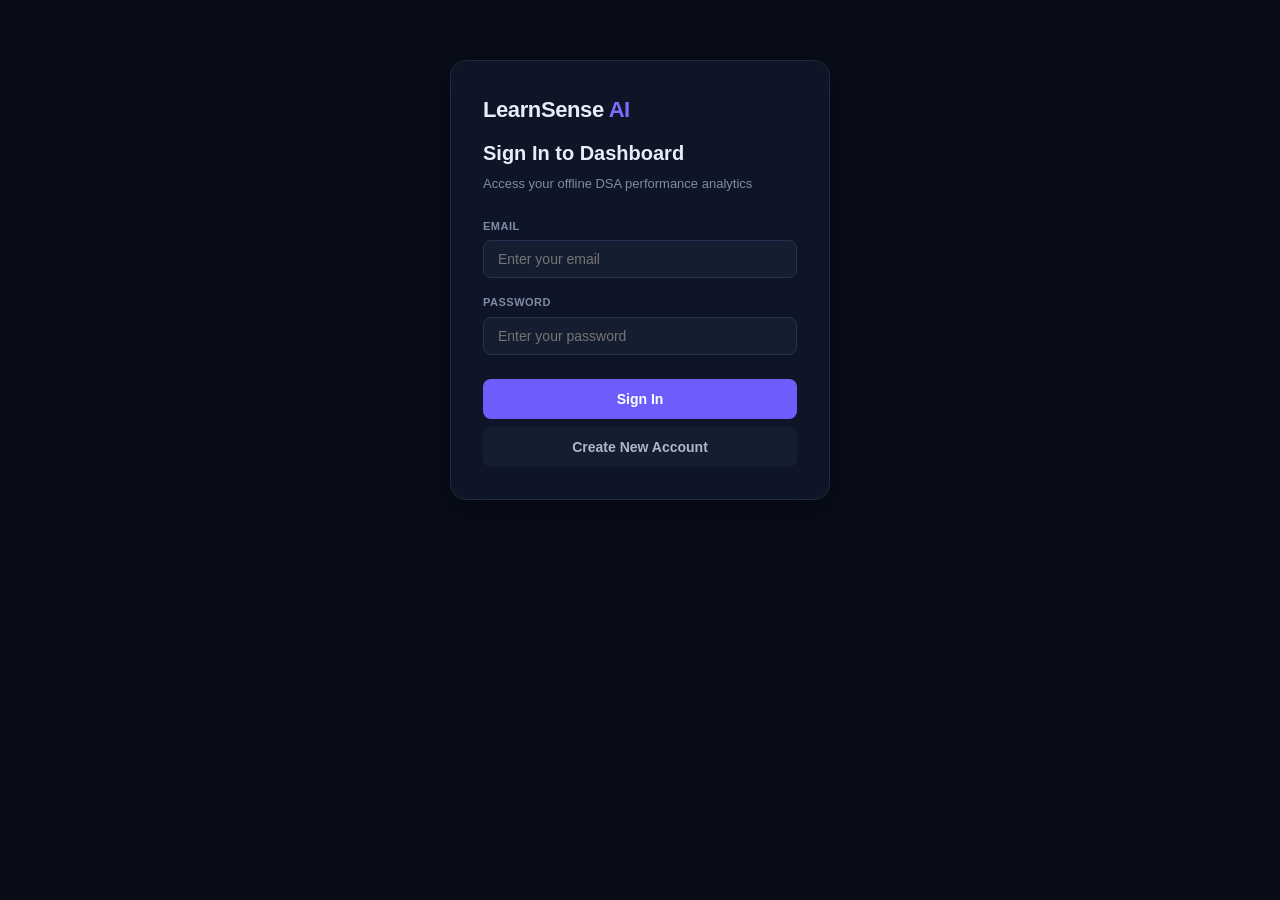
<file: dashboard/index.html>
<!doctype html>
<html lang="en">
  <head>
    <meta charset="utf-8" />
    <meta name="viewport" content="width=device-width, initial-scale=1.0" />
    <title>LearnSense AI Dashboard</title>
    <link rel="icon" type="image/png" href="icons/icon48.png" />
    <link rel="stylesheet" href="style.css" />
  </head>
  <body>
    <div class="app" id="app">
      <!-- HEADER -->
      <header>
        <div class="brand-wrap">
          <div class="brand">LearnSense <span>AI</span></div>
          <p>Your personal DSA learning analytics</p>
        </div>
        <div class="header-right">
          <button id="btn-download-pdf-header" class="primary sm" title="Download Complete Progress Report as PDF">📥 Export PDF Report</button>
          <span id="user" class="user-email">Loading...</span>
          <button id="logout" class="ghost">Logout</button>
        </div>
      </header>

      <!-- NAV TABS -->
      <nav class="tabs">
        <button class="tab active" data-tab="overview">Overview</button>
        <button class="tab" data-tab="skills">Skills</button>
        <button class="tab" data-tab="report">AI Report</button>
        <button class="tab" data-tab="problems">Problems</button>
        <button class="tab" data-tab="goals">Goals</button>
      </nav>

      <!-- MAIN CONTENT -->
      <main>
        <!-- ===== OVERVIEW TAB ===== -->
        <section id="tab-overview" class="tab-content active">
          <div class="overview-grid">
            <div class="left-col">
              <!-- Hero score card -->
              <div class="hero-card">
                <div class="hero-left">
                  <div class="skill-score-ring" id="hero-ring">
                    <div class="score-num" id="hero-score">—</div>
                    <div class="score-label" id="hero-tier">DSA Skill Score</div>
                  </div>
                </div>
                <div class="hero-right">
                  <div class="hero-stat">
                    <div class="hs-val" id="streak-val">0</div>
                    <div class="hs-lbl">Day streak 🔥</div>
                  </div>
                  <div class="hero-stat">
                    <div class="hs-val" id="solved-val">0</div>
                    <div class="hs-lbl">Problems solved</div>
                  </div>
                  <div class="hero-stat">
                    <div class="hs-val" id="accuracy-val">0%</div>
                    <div class="hs-lbl">Accuracy</div>
                  </div>
                  <div class="hero-actions">
                    <button id="refresh" class="primary sm">Refresh</button>
                    <button id="btn-download-pdf-hero" class="ghost sm" title="Download Report as PDF">📥 Report PDF</button>
                  </div>
                </div>
              </div>

              <!-- Stat cards -->
              <div class="stat-cards">
                <div class="scard">
                  <span>Total Attempts</span>
                  <strong id="stat-solved">0</strong>
                </div>
                <div class="scard">
                  <span>Correct attempts</span>
                  <strong class="good" id="stat-correct">0</strong>
                </div>
                <div class="scard">
                  <span>Wrong attempts</span>
                  <strong class="bad" id="stat-wrong">0</strong>
                </div>
                <div class="scard">
                  <span>Accuracy</span>
                  <strong id="stat-accuracy">0%</strong>
                </div>
              </div>

              <!-- Problems table -->
              <div class="panel">
                <div class="panel-head">
                  <h2>Problem performance</h2>
                  <span id="overview-status" class="muted"></span>
                </div>
                <div class="table-wrap">
                  <table>
                    <thead>
                      <tr>
                        <th class="col-problem">Problem</th>
                        <th class="col-num">Correct</th>
                        <th class="col-num">Wrong</th>
                        <th class="col-num">Total</th>
                        <th class="col-num">Accuracy</th>
                        <th class="col-complexity">Complexity</th>
                        <th class="col-date">Last solved</th>
                      </tr>
                    </thead>
                    <tbody id="overview-problems"></tbody>
                  </table>
                </div>
              </div>
            </div>

            <!-- Right panel: selected problem code & AI analysis -->
            <div class="right-col" id="code-panel">
              <div class="panel code-outer">
                <div class="panel-head">
                  <div>
                    <h2>Solution & AI Analysis</h2>
                    <span id="solution-meta" class="muted">Select a problem</span>
                  </div>
                  <button id="ai-reanalyze-btn" class="ghost sm" style="display:none;" title="Re-evaluate with AI">⚡ AI Analyze</button>
                </div>
                
                <!-- AI Complexity & Optimal Card -->
                <div id="ai-complexity-card" class="ai-complexity-card" style="display:none;">
                  <div class="optimality-banner" id="optimality-banner">
                    <span class="status-icon" id="opt-icon">✅</span>
                    <div class="status-text">
                      <strong id="opt-title">Optimal Solution</strong>
                      <p id="opt-subtitle">Your approach achieves the optimal theoretical complexity bounds.</p>
                    </div>
                  </div>

                  <div class="complexity-comparison-grid">
                    <div class="comp-box your-comp">
                      <span class="comp-label">Your Solution</span>
                      <div class="comp-metric">
                        <span class="comp-type">Time:</span>
                        <strong id="your-time-comp">—</strong>
                      </div>
                      <div class="comp-metric">
                        <span class="comp-type">Space:</span>
                        <strong id="your-space-comp">—</strong>
                      </div>
                    </div>
                    <div class="comp-box expected-comp">
                      <span class="comp-label">Expected (Optimal)</span>
                      <div class="comp-metric">
                        <span class="comp-type">Time:</span>
                        <strong id="exp-time-comp">—</strong>
                      </div>
                      <div class="comp-metric">
                        <span class="comp-type">Space:</span>
                        <strong id="exp-space-comp">—</strong>
                      </div>
                    </div>
                  </div>

                  <!-- AI Thought Section -->
                  <div class="ai-thought-section">
                    <div class="thought-header">
                      <span class="thought-badge">🤖 AI Thought & Analysis</span>
                      <span class="thought-tag" id="pattern-tag">Optimal</span>
                    </div>
                    <div class="thought-body" id="ai-thought-text">
                      Analyzing algorithmic design...
                    </div>
                  </div>
                </div>

                <!-- Solution Code Tabs -->
                <div class="code-tabs-bar" id="code-tabs-bar" style="display:none;">
                  <button class="code-tab active" id="tab-your-code">Your Solution</button>
                  <button class="code-tab" id="tab-expected-code">Expected / Optimal Solution (AI)</button>
                  <button class="code-tab copy-btn" id="copy-code-btn" title="Copy code">📋 Copy</button>
                </div>

                <!-- Code Views -->
                <div class="code-container">
                  <pre id="code-view">Click a problem to view its accepted solution and AI analysis.</pre>
                  <pre id="expected-code-view" style="display:none;"></pre>
                </div>
              </div>
            </div>
          </div>
        </section>

        <!-- ===== SKILLS TAB ===== -->
        <section id="tab-skills" class="tab-content">
          <div class="skills-header">
            <div>
              <h2>DSA Skill Map</h2>
              <p class="muted">Topic-wise skill scores evaluated by AI based on your practice data</p>
            </div>
            <div style="display: flex; gap: 14px; align-items: center;">
              <button id="skills-ai-btn" class="primary sm" style="padding: 10px 16px;">⚡ Analyze with AI</button>
              <div class="overall-pill">
                <span>Overall DSA Skill</span>
                <strong id="skills-overall">—</strong>
              </div>
            </div>
          </div>
          <div class="topic-grid" id="topic-grid">
            <div class="loading-msg">Loading skill scores...</div>
          </div>
        </section>

        <!-- ===== AI REPORT TAB ===== -->
        <section id="tab-report" class="tab-content">
          <div class="report-header">
            <div>
              <h2>AI Learning Report</h2>
              <p class="muted" id="report-meta">Personalized analysis from your practice data</p>
            </div>
            <div class="report-actions">
              <button id="btn-download-pdf-report" class="primary" title="Download Complete PDF Report">📥 Download PDF Report</button>
              <button id="regen-btn" class="ghost">Regenerate</button>
            </div>
          </div>
          <div id="report-content">
            <div class="loading-msg" id="report-loading">Loading report...</div>
          </div>
        </section>

        <!-- ===== PROBLEMS TAB ===== -->
        <section id="tab-problems" class="tab-content">
          <div class="panel">
            <div class="panel-head">
              <h2>All Problems</h2>
              <input type="search" id="problem-search" class="search-input" placeholder="Filter problems..." />
            </div>
            <div class="table-wrap full-table">
              <table>
                <thead>
                  <tr>
                    <th class="col-problem">Problem</th>
                    <th class="col-num">Correct</th>
                    <th class="col-num">Wrong</th>
                    <th class="col-num">Total</th>
                    <th class="col-num">Accuracy</th>
                    <th class="col-complexity">Complexity</th>
                    <th class="col-date">Last solved</th>
                  </tr>
                </thead>
                <tbody id="all-problems"></tbody>
              </table>
            </div>
          </div>
        </section>

        <!-- ===== GOALS TAB ===== -->
        <section id="tab-goals" class="tab-content">
          <div class="panel goals-panel">
            <div class="panel-head"><h2>Learning Goals</h2></div>
            <div class="goals-body">
              <div class="goal-field">
                <label>Goal type</label>
                <select id="goal-type">
                  <option value="general">General DSA Practice</option>
                  <option value="placement">Campus Placement / FAANG</option>
                  <option value="exam">College / Competitive Exam</option>
                </select>
              </div>
              <div class="goal-field">
                <label>Daily target (minutes)</label>
                <input type="number" id="goal-daily" min="0" max="480" placeholder="e.g. 60" />
              </div>
              <div class="goal-field">
                <label>Target date (optional)</label>
                <input type="date" id="goal-date" />
              </div>
              <div class="goal-field">
                <label>Notes</label>
                <textarea id="goal-notes" rows="3" placeholder="Any additional context..."></textarea>
              </div>
              <button id="save-goal" class="primary">Save Goal</button>
              <div id="goal-msg" class="muted"></div>
            </div>
          </div>
        </section>
      </main>
    </div>

    <script src="config.js"></script>
    <script src="pdf-report.js"></script>
    <script src="app.js"></script>
  </body>
</html>
</file>
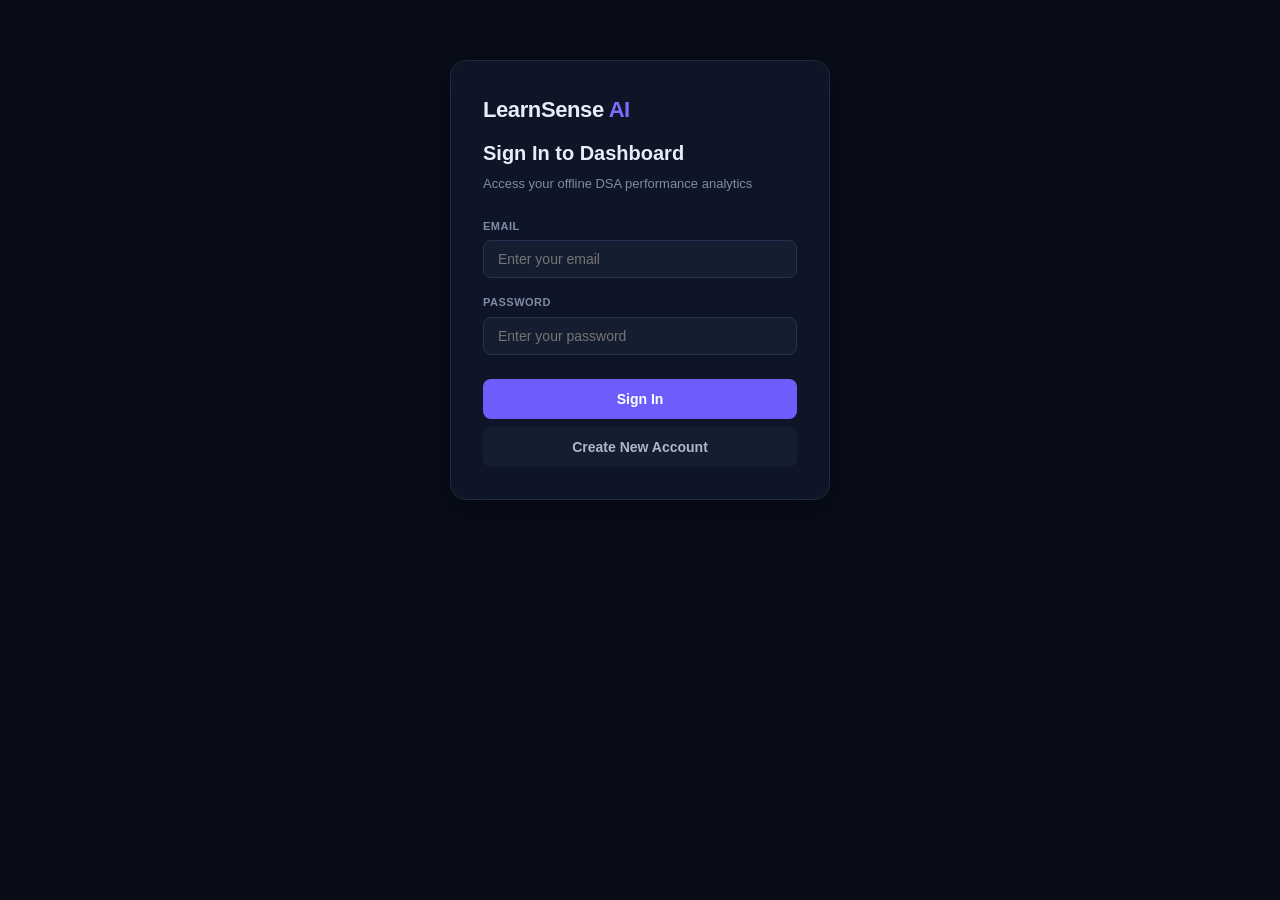
<file: dashboard/extension-login.html>
<!doctype html>
<html>
  <head>
    <meta charset="utf-8" />
    <meta name="viewport" content="width=device-width,initial-scale=1" />
    <title>LearnSense AI – Sign In</title>
    <link rel="icon" type="image/png" href="icons/icon48.png" />
    <link rel="stylesheet" href="style.css" />
    <style>
      .login-box {
        max-width: 380px;
        margin: 60px auto;
        padding: 32px;
        background: #0e1527;
        border: 1px solid #202b45;
        border-radius: 16px;
        box-shadow: 0 10px 40px rgba(0, 0, 0, 0.4);
      }
      .login-box h2 {
        margin: 12px 0 6px;
        font-size: 20px;
        font-weight: 700;
      }
      .login-box p {
        color: #7f8ba5;
        font-size: 13px;
        margin-bottom: 24px;
      }
      .input-group {
        margin-bottom: 16px;
        text-align: left;
      }
      .input-group label {
        display: block;
        font-size: 11px;
        font-weight: 600;
        text-transform: uppercase;
        letter-spacing: 0.5px;
        color: #7f8ba5;
        margin-bottom: 6px;
      }
      .input-group input {
        width: 100%;
        box-sizing: border-box;
        padding: 10px 14px;
        background: #151d31;
        border: 1px solid #253352;
        border-radius: 8px;
        color: #fff;
        font-size: 14px;
      }
      .input-group input:focus {
        outline: none;
        border-color: #7c6cff;
      }
      .btn-block {
        width: 100%;
        padding: 12px;
        font-size: 14px;
        font-weight: 600;
        border-radius: 8px;
        margin-top: 8px;
        cursor: pointer;
      }
      .login-toggle {
        margin-top: 18px;
        font-size: 12px;
        color: #7f8ba5;
        text-align: center;
      }
      .login-toggle a {
        color: #7c6cff;
        text-decoration: none;
        font-weight: 600;
        cursor: pointer;
      }
      .login-msg {
        margin-top: 14px;
        font-size: 13px;
        padding: 8px 12px;
        border-radius: 6px;
        display: none;
      }
      .login-msg.err {
        display: block;
        background: rgba(255, 77, 77, 0.15);
        color: #ff6b6b;
        border: 1px solid rgba(255, 77, 77, 0.3);
      }
      .login-msg.ok {
        display: block;
        background: rgba(88, 214, 141, 0.15);
        color: #58d68d;
        border: 1px solid rgba(88, 214, 141, 0.3);
      }
    </style>
  </head>
  <body>
    <div class="login-box">
      <div class="brand">LearnSense <span>AI</span></div>
      <h2 id="login-title">Sign In to Dashboard</h2>
      <p id="login-sub">Access your offline DSA performance analytics</p>

      <div id="ext-status" style="display:none; margin-bottom: 16px;">
        <p id="message" style="color: #7c6cff;">Connecting to extension...</p>
      </div>

      <form id="auth-form" onsubmit="return false;">
        <div class="input-group">
          <label for="email">Email</label>
          <input type="email" id="email" placeholder="Enter your email" required autocomplete="email" />
        </div>
        <div class="input-group">
          <label for="password">Password</label>
          <input type="password" id="password" placeholder="Enter your password" required />
        </div>
        <button id="btn-submit" type="submit" class="primary btn-block">Sign In</button>
        <button id="btn-register" type="button" class="ghost btn-block" style="margin-top:8px;">Create New Account</button>
      </form>

      <div id="status-msg" class="login-msg"></div>
    </div>

    <script src="config.js"></script>
    <script src="app.js"></script>
    <script>
      window.addEventListener("load", function () {
        const params = new URLSearchParams(location.search);
        if (params.get("code") && window.handleExtensionLogin) {
          document.getElementById("ext-status").style.display = "block";
          document.getElementById("auth-form").style.display = "none";
          window.handleExtensionLogin();
        }
      });
    </script>
  </body>
</html>
</file>
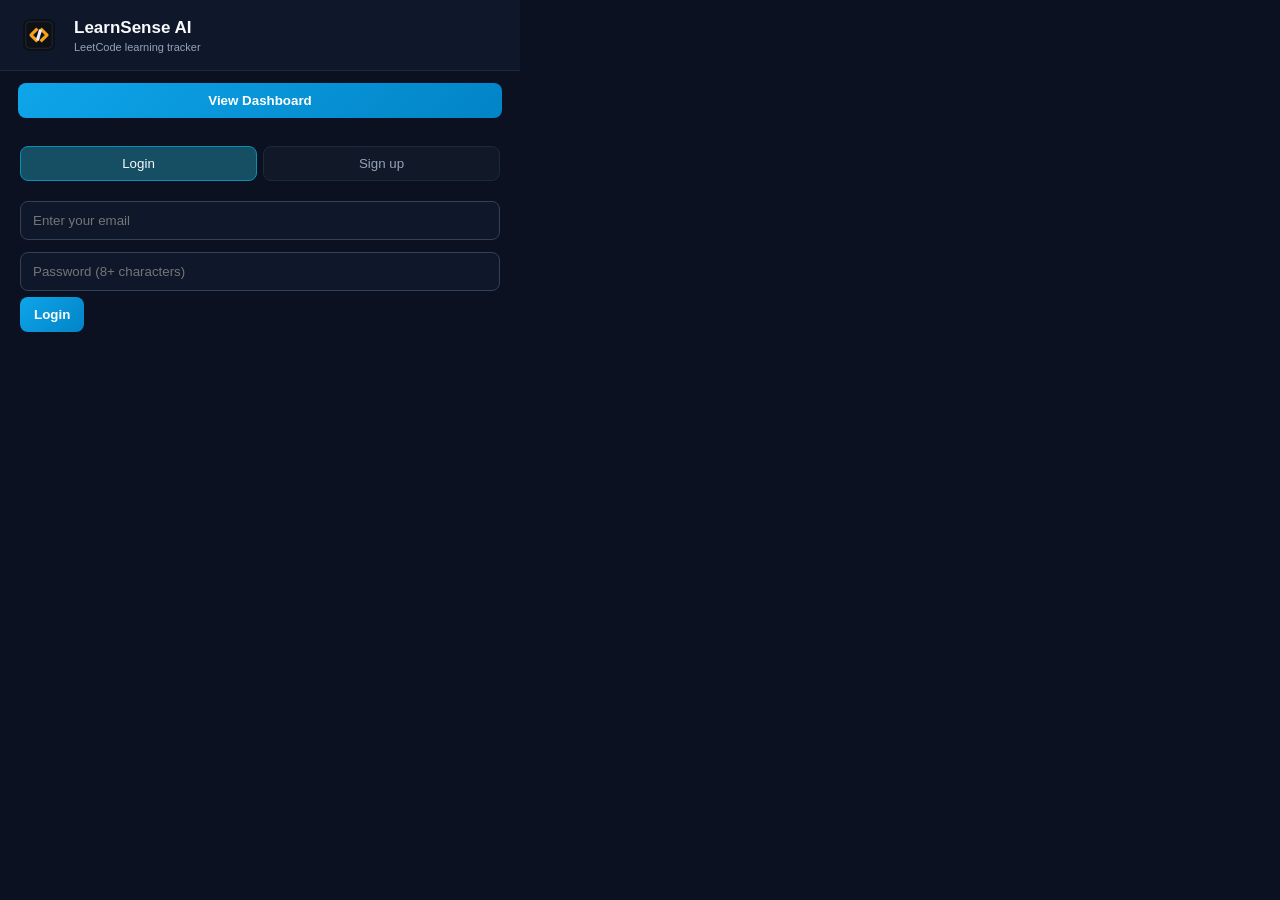
<file: extension/popup.html>
<!doctype html>
<html lang="en">
  <head>
    <meta charset="UTF-8" />
    <meta name="viewport" content="width=device-width, initial-scale=1.0" />
    <title>LearnSense AI</title>
    <link rel="stylesheet" href="popup.css" />
  </head>
  <body>
    <header class="topbar">
      <div class="mark"><img src="./icons/icon48.png" alt="LearnSense AI" /></div>
      <div>
        <h1>LearnSense AI</h1>
        <p>LeetCode learning tracker</p>
      </div>
    </header>

    <div class="bottom-actions">
      <button id="dashboardBtn" class="primary-btn">View Dashboard</button>
    </div>

    <section id="authPanel" class="auth-panel">
      <div class="auth-tabs">
        <button id="loginTab" class="tab active">Login</button>
        <button id="signupTab" class="tab">Sign up</button>
      </div>
      <input id="nameInput" class="hidden" type="text" placeholder="Name" autocomplete="name" />
      <input id="emailInput" type="email" placeholder="Enter your email" autocomplete="email" />
      <input id="passwordInput" type="password" placeholder="Password (8+ characters)" autocomplete="current-password" />
      <button id="authBtn" class="primary-btn">Login</button>
      <div id="authMessage" class="message"></div>
    </section>

    <main id="appPanel" class="hidden">
      <section class="account-row">
        <div>
          <span class="muted">Signed in as</span>
          <strong id="userName">—</strong>
        </div>
        <button id="logoutBtn" class="text-btn">Logout</button>
      </section>

      <!-- Skill score badge -->
      <section class="skill-row" id="skillRow">
        <div class="skill-badge">
          <span class="skill-val" id="skillScore">—</span>
          <span class="skill-lbl">DSA Score</span>
        </div>
        <div class="skill-badge">
          <span class="skill-val" id="streakVal">0</span>
          <span class="skill-lbl">Day Streak 🔥</span>
        </div>
      </section>

      <section class="stats" aria-label="Local attempt statistics">
        <div class="stat">
          <span class="stat-value correct" id="correctCount">0</span>
          <span class="stat-label">Correct</span>
        </div>
        <div class="stat">
          <span class="stat-value wrong" id="wrongCount">0</span>
          <span class="stat-label">Wrong</span>
        </div>
        <div class="stat">
          <span class="stat-value" id="accuracyValue">0%</span>
          <span class="stat-label">Accuracy</span>
        </div>
      </section>

      <section class="problem-summary">
        <div class="section-title">Recent question stats</div>
        <div id="problemStats" class="problem-stats"></div>
      </section>

      <section class="workspace">
        <nav class="history" id="history" aria-label="Submission history"></nav>
        <div class="code-panel">
          <div class="code-header">
            <div class="code-header-row">
              <span class="code-title" id="codeTitle">No submissions yet</span>
              <button id="copyBtn" class="text-btn">Copy</button>
            </div>
            <div class="code-header-row">
              <span class="verdict" id="codeVerdict"></span>
              <span class="code-time" id="codeTime"></span>
            </div>
          </div>
          <div class="code-view" id="codeView">
            <p class="empty-note">Solve a problem on LeetCode and hit Submit.</p>
          </div>
        </div>
      </section>

      <div id="syncStatus" class="sync-status"></div>
    </main>

    <script src="popup.js"></script>
  </body>
</html>
</file>
<file: dashboard/style.css>
/* RESET & BASE */
* {
  box-sizing: border-box;
  margin: 0;
  padding: 0;
}
html,
body {
  min-height: 100%;
}
body {
  background: #080d19;
  color: #e9edf7;
  font-family: Inter, "Segoe UI", Arial, sans-serif;
  font-size: 14px;
  line-height: 1.5;
}

/* APP WRAPPER */
.app {
  width: 100%;
  max-width: 1600px;
  margin: 0 auto;
  padding: 20px 28px;
}

/* HEADER */
header {
  display: flex;
  justify-content: space-between;
  align-items: center;
  padding-bottom: 20px;
  border-bottom: 1px solid #1a2440;
  margin-bottom: 0;
}
.brand {
  font-size: 22px;
  font-weight: 800;
  letter-spacing: -0.4px;
}
.brand span {
  color: #7c6cff;
}
header p {
  color: #77839d;
  font-size: 12px;
  margin-top: 3px;
}
.header-right {
  display: flex;
  align-items: center;
  gap: 12px;
}
.user-email {
  color: #8792a9;
  font-size: 13px;
}

/* BUTTONS */
.ghost,
.primary {
  border: 0;
  border-radius: 9px;
  padding: 9px 16px;
  cursor: pointer;
  font-family: inherit;
  font-size: 13px;
  font-weight: 600;
  transition:
    background 0.15s,
    transform 0.15s;
}
.ghost {
  background: #151d31;
  color: #aeb8cb;
}
.ghost:hover {
  background: #1c2740;
}
.primary {
  background: #6d5dfc;
  color: #fff;
}
.primary:hover {
  background: #7c6cff;
  transform: translateY(-1px);
}
.primary.sm {
  padding: 7px 14px;
  font-size: 12px;
}

/* TABS NAV */
.tabs {
  display: flex;
  gap: 4px;
  padding: 16px 0 0;
  margin-bottom: 24px;
  border-bottom: 1px solid #1a2440;
}
.tab {
  background: none;
  border: none;
  color: #6b7a96;
  font-size: 14px;
  font-weight: 600;
  cursor: pointer;
  padding: 10px 18px;
  border-bottom: 2px solid transparent;
  transition:
    color 0.15s,
    border-color 0.15s;
  font-family: inherit;
}
.tab:hover {
  color: #c0c8dc;
}
.tab.active {
  color: #e9edf7;
  border-bottom-color: #7c6cff;
}

/* TAB CONTENT */
.tab-content {
  display: none;
}
.tab-content.active {
  display: block;
}

/* OVERVIEW GRID */
.overview-grid {
  display: grid;
  grid-template-columns: minmax(0, 1.95fr) minmax(320px, 0.9fr);
  gap: 20px;
  align-items: start;
}
.left-col {
  display: flex;
  flex-direction: column;
  gap: 16px;
}
.right-col {
  position: sticky;
  top: 20px;
}

/* HERO CARD */
.hero-card {
  background: linear-gradient(135deg, #151d35, #0e1528);
  border: 1px solid #222d48;
  border-radius: 16px;
  padding: 28px;
  display: flex;
  gap: 32px;
  align-items: center;
}
.skill-score-ring {
  width: 120px;
  height: 120px;
  border-radius: 50%;
  background: conic-gradient(#7c6cff var(--pct, 0%), #1a2440 0%);
  display: flex;
  flex-direction: column;
  align-items: center;
  justify-content: center;
  flex-shrink: 0;
  box-shadow: 0 0 30px rgba(124, 108, 255, 0.15);
}
.score-num {
  font-size: 30px;
  font-weight: 800;
  color: #fff;
}
.score-label {
  font-size: 10px;
  color: #7c6cff;
  font-weight: 700;
  margin-top: 2px;
}
.hero-right {
  display: flex;
  flex-wrap: wrap;
  gap: 20px;
  flex: 1;
  align-items: center;
}
.hero-stat {
  text-align: center;
}
.hs-val {
  font-size: 24px;
  font-weight: 800;
  color: #e9edf7;
}
.hs-lbl {
  font-size: 11px;
  color: #7f8ba5;
  margin-top: 3px;
}

/* STAT CARDS */
.stat-cards {
  display: grid;
  grid-template-columns: repeat(4, 1fr);
  gap: 12px;
}
.scard {
  background: #0e1527;
  border: 1px solid #202b45;
  border-radius: 13px;
  padding: 18px;
}
.scard span {
  display: block;
  color: #7f8ba5;
  font-size: 11px;
}
.scard strong {
  display: block;
  font-size: 26px;
  margin-top: 6px;
}

/* PANEL */
.panel {
  background: #0e1527;
  border: 1px solid #202b45;
  border-radius: 13px;
  overflow: hidden;
}
.panel-head {
  display: flex;
  justify-content: space-between;
  align-items: center;
  padding: 14px 18px;
  border-bottom: 1px solid #202b45;
}
.panel-head h2 {
  font-size: 14px;
  font-weight: 700;
}

/* TABLE */
.table-wrap {
  overflow-x: auto;
  overflow-y: auto;
  max-height: 380px;
}
.full-table {
  max-height: calc(100vh - 220px);
}
table {
  width: 100%;
  border-collapse: collapse;
  font-size: 12px;
  min-width: 660px;
}
th,
td {
  padding: 10px 10px;
  text-align: left;
  border-bottom: 1px solid #1a243b;
  white-space: nowrap;
}
th.col-problem,
td.col-problem {
  padding-left: 16px;
  min-width: 160px;
  max-width: 260px;
}
th.col-num,
td.col-num {
  padding: 10px 8px;
  text-align: center;
  min-width: 46px;
}
th.col-complexity,
td.col-complexity {
  padding: 10px 10px;
  min-width: 145px;
}
th.col-date,
td.col-date {
  padding: 10px 18px 10px 10px;
  min-width: 175px;
  text-align: left;
  white-space: nowrap;
}
th {
  color: #78849c;
  font-weight: 600;
  position: sticky;
  top: 0;
  background: #0e1527;
  z-index: 1;
}
td {
  color: #cbd3e3;
}
tbody tr:hover {
  background: #111b30;
  cursor: pointer;
}
tbody tr:last-child td {
  border-bottom: none;
}
.problem-btn {
  color: #dce2f0;
  background: none;
  border: 0;
  padding: 0;
  cursor: pointer;
  text-align: left;
  font: inherit;
}
.problem-link {
  background: transparent !important;
  background-color: transparent !important;
  color: #e2e8f0 !important;
  border: none !important;
  padding: 0 !important;
  margin: 0;
  font: inherit;
  text-align: left;
  cursor: pointer;
  box-shadow: none !important;
  outline: none;
  max-width: 250px;
  overflow: hidden;
  text-overflow: ellipsis;
  white-space: nowrap;
  display: block;
}

/* Hover effect */
.problem-link:hover {
  color: #60a5fa !important;
  background: transparent !important;
}

/* Keyboard focus */
.problem-link:focus-visible {
  outline: 2px solid #60a5fa !important;
  outline-offset: 3px;
  border-radius: 3px;
}
.problem-btn:hover {
  color: #8e82ff;
}
.good {
  color: #58d68d;
}
.bad {
  color: #ff7373;
}
.muted {
  color: #77839d;
  font-size: 12px;
}

/* COMPLEXITY TABLE BADGE */
.complexity-badge {
  display: inline-flex;
  align-items: center;
  gap: 6px;
  padding: 4px 9px;
  border-radius: 6px;
  font-size: 11px;
  font-weight: 600;
  font-family: Consolas, "Courier New", monospace;
  letter-spacing: -0.2px;
}
.complexity-badge.optimal {
  background: rgba(88, 214, 141, 0.12);
  color: #58d68d;
  border: 1px solid rgba(88, 214, 141, 0.3);
}
.complexity-badge.suboptimal {
  background: rgba(255, 170, 0, 0.12);
  color: #ffaa00;
  border: 1px solid rgba(255, 170, 0, 0.3);
}
.complexity-badge .c-dot {
  width: 6px;
  height: 6px;
  border-radius: 50%;
  display: inline-block;
}
.complexity-badge.optimal .c-dot {
  background: #58d68d;
  box-shadow: 0 0 6px rgba(88, 214, 141, 0.6);
}
.complexity-badge.suboptimal .c-dot {
  background: #ffaa00;
  box-shadow: 0 0 6px rgba(255, 170, 0, 0.6);
}

/* CODE PANEL */
.code-outer {
  height: 100%;
}
.code-outer .panel-head {
  padding: 12px 18px;
}

/* AI COMPLEXITY CARD */
.ai-complexity-card {
  padding: 14px 16px;
  border-bottom: 1px solid #1a243b;
  background: #0a1122;
  display: flex;
  flex-direction: column;
  gap: 12px;
}
.optimality-banner {
  display: flex;
  align-items: center;
  gap: 10px;
  padding: 8px 12px;
  border-radius: 8px;
  background: rgba(88, 214, 141, 0.08);
  border: 1px solid rgba(88, 214, 141, 0.25);
}
.optimality-banner.suboptimal {
  background: rgba(255, 170, 0, 0.08);
  border: 1px solid rgba(255, 170, 0, 0.25);
}
.optimality-banner .status-icon {
  font-size: 18px;
  line-height: 1;
}
.optimality-banner .status-text strong {
  display: block;
  font-size: 13px;
  color: #58d68d;
}
.optimality-banner.suboptimal .status-text strong {
  color: #ffaa00;
}
.optimality-banner .status-text p {
  font-size: 11px;
  color: #8fa0c0;
  margin-top: 2px;
}

/* COMPLEXITY COMPARISON GRID */
.complexity-comparison-grid {
  display: grid;
  grid-template-columns: 1fr 1fr;
  gap: 10px;
}
.comp-box {
  background: #0e172c;
  border: 1px solid #1f2c4a;
  border-radius: 8px;
  padding: 9px 12px;
}
.comp-box .comp-label {
  display: block;
  font-size: 10px;
  color: #7b8ca8;
  font-weight: 700;
  margin-bottom: 5px;
  text-transform: uppercase;
  letter-spacing: 0.3px;
}
.comp-box .comp-metric {
  display: flex;
  justify-content: space-between;
  align-items: center;
  font-size: 11px;
  margin-bottom: 3px;
}
.comp-box .comp-type {
  color: #8c9ebc;
}
.comp-box strong {
  font-family: Consolas, "Courier New", monospace;
  font-size: 12px;
  color: #e9edf7;
}
.comp-box.expected-comp strong {
  color: #9d91ff;
}

/* AI THOUGHT SECTION */
.ai-thought-section {
  background: #0f182e;
  border: 1px solid #24355a;
  border-radius: 8px;
  padding: 11px 13px;
}
.thought-header {
  display: flex;
  justify-content: space-between;
  align-items: center;
  margin-bottom: 7px;
}
.thought-badge {
  font-size: 12px;
  font-weight: 700;
  color: #9d91ff;
  display: flex;
  align-items: center;
  gap: 6px;
}
.thought-tag {
  font-size: 10px;
  font-weight: 600;
  padding: 2px 7px;
  border-radius: 4px;
  background: rgba(124, 108, 255, 0.15);
  color: #a496ff;
  border: 1px solid rgba(124, 108, 255, 0.3);
}
.thought-body {
  font-size: 12px;
  line-height: 1.55;
  color: #b7c5dc;
}

/* CODE TABS BAR */
.code-tabs-bar {
  display: flex;
  align-items: center;
  background: #0d1424;
  border-bottom: 1px solid #1a243b;
  padding: 0 10px;
  gap: 4px;
}
.code-tab {
  background: transparent;
  border: 0;
  border-bottom: 2px solid transparent;
  color: #7f8fae;
  font-size: 12px;
  font-weight: 600;
  padding: 9px 12px;
  cursor: pointer;
  transition: all 0.15s;
}
.code-tab:hover {
  color: #c9d5ec;
}
.code-tab.active {
  color: #7c6cff;
  border-bottom-color: #7c6cff;
  background: rgba(124, 108, 255, 0.05);
}
.code-tab.copy-btn {
  margin-left: auto;
  padding: 4px 9px;
  font-size: 11px;
  border-radius: 6px;
  border: 1px solid #202c48;
  background: #131c31;
  color: #9db0ce;
}
.code-tab.copy-btn:hover {
  background: #1b2744;
  color: #fff;
}
.code-container {
  position: relative;
}

pre {
  margin: 0;
  padding: 16px;
  overflow: auto;
  min-height: 200px;
  max-height: 520px;
  background: #090f1d;
  color: #cbd4e7;
  font:
    12px/1.6 Consolas,
    "Courier New",
    monospace;
}

/* SKILLS TAB */
.skills-header {
  display: flex;
  justify-content: space-between;
  align-items: flex-start;
  margin-bottom: 20px;
}
.skills-header h2 {
  font-size: 18px;
  font-weight: 700;
}
.overall-pill {
  background: #151d31;
  border: 1px solid #222d48;
  border-radius: 12px;
  padding: 12px 20px;
  text-align: center;
}
.overall-pill span {
  display: block;
  font-size: 11px;
  color: #7f8ba5;
}
.overall-pill strong {
  display: block;
  font-size: 28px;
  font-weight: 800;
  color: #7c6cff;
}
.topic-grid {
  display: grid;
  grid-template-columns: repeat(auto-fill, minmax(200px, 1fr));
  gap: 14px;
}
.topic-card {
  background: #0e1527;
  border: 1px solid #202b45;
  border-radius: 13px;
  padding: 16px;
}
.tc-name {
  font-size: 13px;
  font-weight: 700;
  margin-bottom: 10px;
}
.tc-score {
  font-size: 28px;
  font-weight: 800;
  color: #7c6cff;
}
.tc-label {
  display: inline-block;
  padding: 2px 8px;
  border-radius: 6px;
  font-size: 10px;
  font-weight: 700;
  margin-top: 6px;
}
.label-expert {
  background: #1a3a2a;
  color: #58d68d;
}
.label-proficient {
  background: #1a2e3a;
  color: #5bc8e8;
}
.label-developing {
  background: #252040;
  color: #a98eff;
}
.label-beginner {
  background: #2a2412;
  color: #f0b429;
}
.label-novice {
  background: #2a1818;
  color: #ff7373;
}
.label-provisional {
  background: #1e2030;
  color: #8892a5;
}
.conf-bar {
  margin-top: 10px;
}
.conf-bar-label {
  font-size: 10px;
  color: #6b7a96;
  margin-bottom: 4px;
}
.conf-track {
  height: 4px;
  background: #1a2440;
  border-radius: 2px;
}
.conf-fill {
  height: 100%;
  border-radius: 2px;
  background: #7c6cff;
}
.tc-problems {
  font-size: 11px;
  color: #6b7a96;
  margin-top: 8px;
}

/* AI REPORT */
.report-header {
  display: flex;
  justify-content: space-between;
  align-items: flex-start;
  margin-bottom: 20px;
  gap: 16px;
  flex-wrap: wrap;
}
.report-actions {
  display: flex;
  gap: 10px;
  align-items: center;
}
.hero-actions {
  display: flex;
  gap: 8px;
  align-items: center;
  flex-wrap: wrap;
}
.report-header h2 {
  font-size: 18px;
  font-weight: 700;
}
.report-grid {
  display: grid;
  grid-template-columns: 1fr 1fr;
  gap: 16px;
}
.report-card {
  background: #0e1527;
  border: 1px solid #202b45;
  border-radius: 13px;
  padding: 20px;
}
.report-card.full {
  grid-column: 1 / -1;
}
.report-card h3 {
  font-size: 13px;
  font-weight: 700;
  margin-bottom: 12px;
  color: #7c6cff;
}
.report-card ul {
  padding-left: 18px;
}
.report-card li {
  font-size: 13px;
  color: #b0bcd0;
  margin-bottom: 6px;
}
.report-card p {
  font-size: 13px;
  color: #b0bcd0;
  line-height: 1.7;
}
.rec-item {
  background: #111b30;
  border-radius: 8px;
  padding: 10px 14px;
  margin-bottom: 8px;
}
.rec-topic {
  font-weight: 700;
  font-size: 13px;
}
.rec-reason {
  font-size: 12px;
  color: #8892a5;
  margin-top: 3px;
}
.rec-priority {
  float: right;
  font-size: 10px;
  font-weight: 700;
  padding: 2px 7px;
  border-radius: 5px;
}
.pri-high {
  background: #3a1a1a;
  color: #ff7373;
}
.pri-medium {
  background: #2a2412;
  color: #f0b429;
}
.pri-low {
  background: #1a2e1a;
  color: #58d68d;
}
.encouragement-card {
  background: linear-gradient(135deg, #151d35, #0e1528);
  border: 1px solid #7c6cff44;
  border-radius: 13px;
  padding: 20px;
  text-align: center;
  grid-column: 1 / -1;
}
.encouragement-card p {
  color: #b0bcd0;
  font-size: 14px;
  font-style: italic;
}
.weekly-card {
  background: #111b30;
  border: 1px solid #7c6cff33;
  border-radius: 13px;
  padding: 20px;
}
.weekly-card h3 {
  font-size: 13px;
  font-weight: 700;
  margin-bottom: 8px;
  color: #7c6cff;
}
.weekly-card p {
  font-size: 14px;
  color: #e9edf7;
}
.path-list {
  display: flex;
  flex-wrap: wrap;
  gap: 8px;
  padding-top: 4px;
}
.path-tag {
  background: #1a2440;
  border-radius: 7px;
  padding: 5px 12px;
  font-size: 12px;
  color: #8e9db8;
}
.report-footer {
  margin-top: 16px;
  text-align: center;
}

/* GOALS */
.goals-panel {
  max-width: 600px;
}
.goals-body {
  padding: 24px;
}
.goal-field {
  margin-bottom: 18px;
}
.goal-field label {
  display: block;
  font-size: 12px;
  color: #8892a5;
  margin-bottom: 6px;
  font-weight: 600;
}
.goal-field select,
.goal-field input,
.goal-field textarea {
  width: 100%;
  background: #111b30;
  border: 1px solid #202b45;
  border-radius: 9px;
  color: #e9edf7;
  padding: 10px 14px;
  font-family: inherit;
  font-size: 13px;
}
.goal-field select:focus,
.goal-field input:focus,
.goal-field textarea:focus {
  outline: none;
  border-color: #7c6cff;
}
.goal-field textarea {
  resize: vertical;
}
#goal-msg {
  margin-top: 10px;
}

/* MISC */
.loading-msg {
  padding: 40px;
  text-align: center;
  color: #6b7a96;
}
.error-msg {
  padding: 20px;
  color: #ff8585;
}
.search-input {
  background: #111b30;
  border: 1px solid #202b45;
  border-radius: 8px;
  color: #e9edf7;
  padding: 7px 12px;
  font-size: 12px;
  font-family: inherit;
  width: 220px;
}
.search-input:focus {
  outline: none;
  border-color: #7c6cff;
}

/* CENTER (login page) */
.center {
  max-width: 500px;
  margin: 20vh auto;
  text-align: center;
  padding: 30px;
}
.center h2 {
  margin: 20px 0 8px;
}
.center p {
  color: #7f8ba5;
}
.error {
  color: #ff8585 !important;
}

/* RESPONSIVE */
@media (max-width: 1180px) {
  .overview-grid {
    grid-template-columns: 1fr;
  }
  .right-col {
    position: static;
  }
  .stat-cards {
    grid-template-columns: repeat(2, 1fr);
  }
  .report-grid {
    grid-template-columns: 1fr;
  }
}
@media (max-width: 700px) {
  .app {
    padding: 14px;
  }
  .hero-card {
    flex-direction: column;
    gap: 20px;
  }
  .stat-cards {
    grid-template-columns: repeat(2, 1fr);
  }
  .topic-grid {
    grid-template-columns: repeat(2, 1fr);
  }
  .tabs {
    overflow-x: auto;
  }
  .report-grid {
    grid-template-columns: 1fr;
  }
}

/* PRINT STYLES FOR PHYSICAL PRINT / BROWSER PDF */
@media print {
  header,
  .tabs,
  #refresh,
  .hero-actions,
  .report-actions,
  #logout,
  #btn-download-pdf-header,
  #btn-download-pdf-hero,
  #btn-download-pdf-report,
  #ai-reanalyze-btn,
  .code-tabs-bar {
    display: none !important;
  }
  body {
    background: #ffffff !important;
    color: #111827 !important;
  }
  .app {
    padding: 0 !important;
    max-width: 100% !important;
  }
  .panel,
  .hero-card,
  .scard,
  .report-card,
  .topic-card {
    background: #ffffff !important;
    border: 1px solid #e5e7eb !important;
    color: #111827 !important;
    box-shadow: none !important;
  }
  .tab-content {
    display: block !important;
    margin-bottom: 24px !important;
  }
}
</file>
<file: extension/popup.css>
* {
  box-sizing: border-box;
}

body {
  margin: 0;
  width: 520px;
  min-height: 560px;
  background: #0b1120;
  color: #f8fafc;
  font-family: Inter, "Segoe UI", Arial, sans-serif;
}

.hidden {
  display: none !important;
}

/* TOP BAR */
.topbar {
  display: flex;
  gap: 12px;
  align-items: center;
  padding: 16px 20px;
  background: #0f172a;
  border-bottom: 1px solid #1e293b;
}

.mark {
  width: 38px;
  height: 38px;
  border-radius: 10px;
  display: grid;
  place-items: center;
  color: white;
  margin-right: 4px;
}

.mark img {
  width: 32px;
  height: 32px;
}

.topbar h1 {
  font-size: 17px;
  margin: 0;
}

.topbar p {
  font-size: 11px;
  color: #94a3b8;
  margin: 3px 0 0;
}

/* AUTH */
.auth-panel {
  padding: 20px;
}

.auth-tabs {
  display: flex;
  gap: 6px;
  margin-bottom: 14px;
}

.tab {
  flex: 1;
  background: #111827;
  border: 1px solid #1e293b;
  color: #94a3b8;
  padding: 9px;
  border-radius: 8px;
  cursor: pointer;
  transition: 0.2s ease;
}

.tab:hover {
  border-color: #06b6d4;
  color: #e2e8f0;
}

.tab.active {
  background: #164e63;
  border-color: #0891b2;
  color: #f8fafc;
}

.auth-panel input {
  width: 100%;
  margin: 6px 0;
  padding: 11px 12px;
  background: #0f172a;
  border: 1px solid #334155;
  border-radius: 8px;
  color: #f8fafc;
}

.auth-panel input:focus {
  outline: none;
  border-color: #38bdf8;
}

.message {
  margin-top: 8px;
  font-size: 12px;
  color: #f87171;
}

/* BUTTONS */
.primary-btn {
  background: linear-gradient(135deg, #0ea5e9, #0284c7);
  border: none;
  color: white;
  padding: 10px 14px;
  border-radius: 8px;
  cursor: pointer;
  font-weight: 600;
  transition: 0.15s ease;
}

.primary-btn:hover {
  opacity: 0.92;
}

.primary-btn:disabled {
  opacity: 0.6;
  cursor: not-allowed;
}

.text-btn {
  background: transparent;
  border: none;
  color: #38bdf8;
  cursor: pointer;
  font-size: 12px;
  padding: 4px 6px;
}

.text-btn:hover {
  text-decoration: underline;
}

/* ACCOUNT ROW */
.account-row {
  display: flex;
  justify-content: space-between;
  align-items: center;
  padding: 10px 18px;
  border-bottom: 1px solid #1e293b;
  font-size: 13px;
}

.muted {
  color: #94a3b8;
  margin-right: 6px;
}

/* SKILL SCORE ROW */
.skill-row {
  display: flex;
  gap: 10px;
  padding: 8px 14px;
  background: #0e1527;
  border-bottom: 1px solid #1a2440;
}

.skill-badge {
  flex: 1;
  text-align: center;
  padding: 6px 4px;
}

.skill-val {
  display: block;
  font-size: 20px;
  font-weight: 800;
  color: #7c6cff;
}

.skill-lbl {
  display: block;
  font-size: 10px;
  color: #6b7a96;
  margin-top: 2px;
}

/* STATS */
.stats {
  display: flex;
  padding: 14px 18px;
  gap: 12px;
  border-bottom: 1px solid #1e293b;
}

.stat {
  flex: 1;
  background: #0f172a;
  border: 1px solid #1e293b;
  border-radius: 8px;
  padding: 10px;
  text-align: center;
}

.stat-value {
  display: block;
  font-size: 18px;
  font-weight: 700;
}

.stat-value.correct {
  color: #4ade80;
}

.stat-value.wrong {
  color: #f87171;
}

.stat-label {
  font-size: 11px;
  color: #94a3b8;
}

/* PROBLEM SUMMARY */
.problem-summary {
  padding: 12px 18px;
  border-bottom: 1px solid #1e293b;
}

.section-title {
  font-size: 12px;
  font-weight: 600;
  color: #94a3b8;
  margin-bottom: 8px;
}

.problem-row {
  display: flex;
  justify-content: space-between;
  align-items: center;
  padding: 6px 0;
  font-size: 12px;
  border-bottom: 1px solid #131d33;
}

.problem-row:last-child {
  border-bottom: none;
}

.problem-name {
  color: #f1f5f9;
  max-width: 260px;
  white-space: nowrap;
  overflow: hidden;
  text-overflow: ellipsis;
}

.problem-result {
  display: flex;
  gap: 8px;
  color: #64748b;
  font-size: 11px;
}

.p-correct {
  color: #4ade80;
}

.p-wrong {
  color: #f87171;
}

.problem-empty {
  font-size: 12px;
  color: #64748b;
  padding: 4px 0;
}

/* WORKSPACE */
.workspace {
  display: flex;
  height: 220px;
  border-bottom: 1px solid #1e293b;
}

.history {
  width: 170px;
  border-right: 1px solid #1e293b;
  overflow-y: auto;
  background: #090e1a;
}

.history-item {
  width: 100%;
  text-align: left;
  background: transparent;
  border: none;
  border-bottom: 1px solid #151f33;
  color: #cbd5e1;
  padding: 9px 12px;
  display: flex;
  align-items: center;
  gap: 8px;
  cursor: pointer;
  font-size: 12px;
}

.history-item:hover {
  background: #111c33;
}

.history-item.active {
  background: #1e293b;
  color: #f8fafc;
}

.dot {
  width: 7px;
  height: 7px;
  border-radius: 50%;
  flex-shrink: 0;
}

.dot.ok {
  background: #4ade80;
}

.dot.bad {
  background: #f87171;
}

.h-title {
  white-space: nowrap;
  overflow: hidden;
  text-overflow: ellipsis;
}

.empty {
  padding: 16px 12px;
  color: #64748b;
  font-size: 12px;
}

/* CODE PANEL */
.code-panel {
  flex: 1;
  display: flex;
  flex-direction: column;
  background: #060a12;
}

.code-header {
  padding: 8px 12px;
  border-bottom: 1px solid #1e293b;
  background: #090e1a;
}

.code-header-row {
  display: flex;
  justify-content: space-between;
  align-items: center;
}

.code-title {
  font-size: 12px;
  font-weight: 600;
  color: #e2e8f0;
  max-width: 250px;
  white-space: nowrap;
  overflow: hidden;
  text-overflow: ellipsis;
}

.verdict {
  font-size: 11px;
  font-weight: 600;
}

.verdict.ok {
  color: #4ade80;
}

.verdict.bad {
  color: #f87171;
}

.code-time {
  font-size: 10px;
  color: #64748b;
}

.code-view {
  flex: 1;
  overflow: auto;
  padding: 10px 12px;
  font-family: Consolas, "Fira Code", monospace;
  font-size: 11px;
  line-height: 1.45;
  color: #cbd5e1;
}

.code-line {
  white-space: pre-wrap;
  word-break: break-all;
}

.empty-note {
  color: #64748b;
  font-size: 12px;
  margin-top: 30px;
  text-align: center;
}

/* BOTTOM ACTIONS */
.bottom-actions {
  display: flex;
  align-items: center;
  padding: 12px 18px 8px;
}

.bottom-actions .primary-btn {
  flex: 1;
  width: 100%;
}

.sync-status {
  padding: 0 18px 10px;
  color: #94a3b8;
  font-size: 11px;
}
</file>
